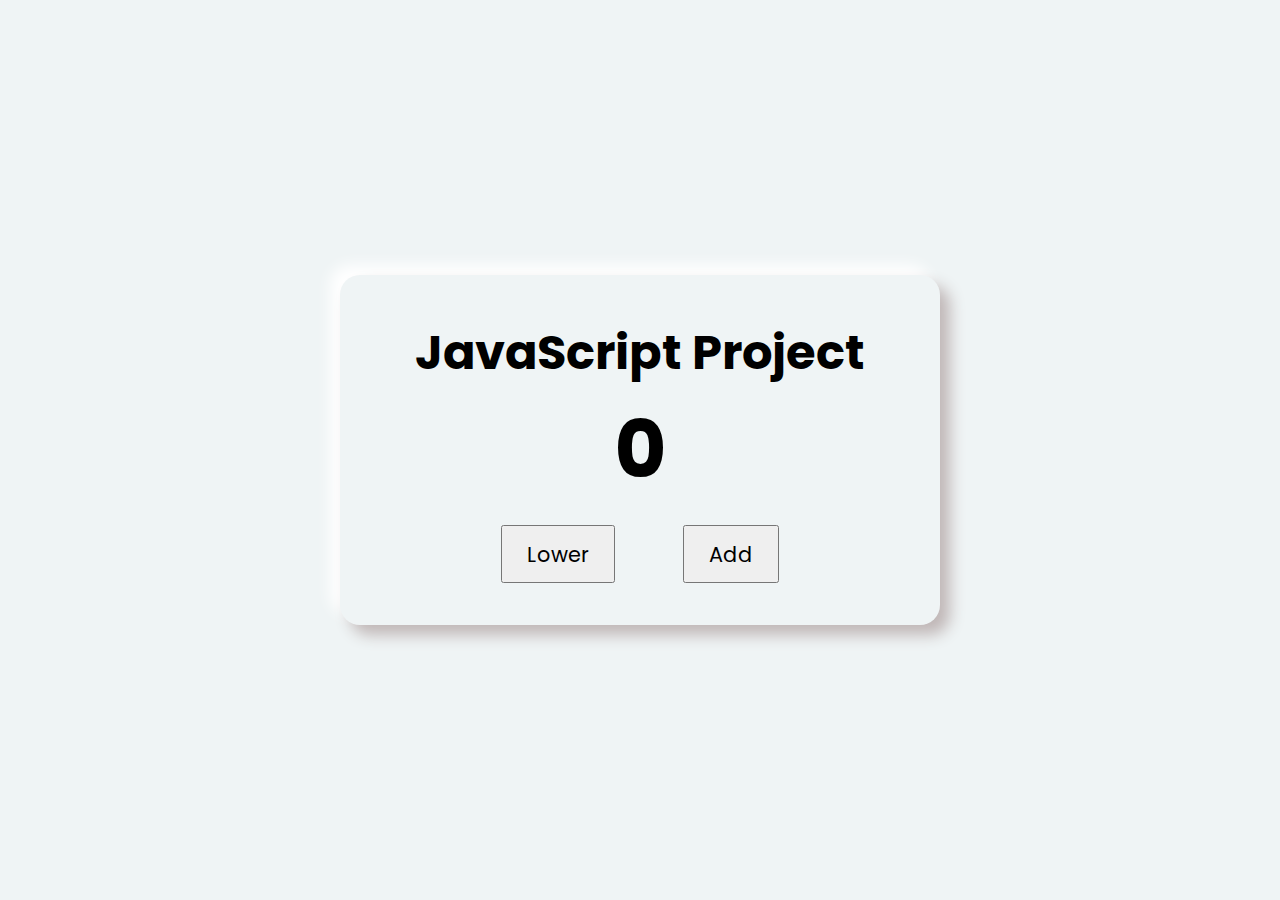
<file: Counter/index.html>
<!DOCTYPE html>
<html lang="en">
<head>
    <meta charset="UTF-8">
    <meta name="viewport" content="
    width=device-width,initial-scale=1.0">
    <meta http-equiv="X-UA-Compatible" content="ie=edge">
    <!--main css-->
    <link rel="stylesheet" href="main.css">
    <title>Counter!</title>
</head>
<body>
    <div class="card">

        <h2 class="name">JavaScript Project</h2>
        <h4 id="counter">0</h4>
        <div class="container">
            <button class="counterBtn prevBtn">Lower</button>
            <button class="counterBtn nextBtn">Add</button>
        </div>
    </div>

<!--script js-->
<script src="app.js"></script>
</body>

</html>
</file>
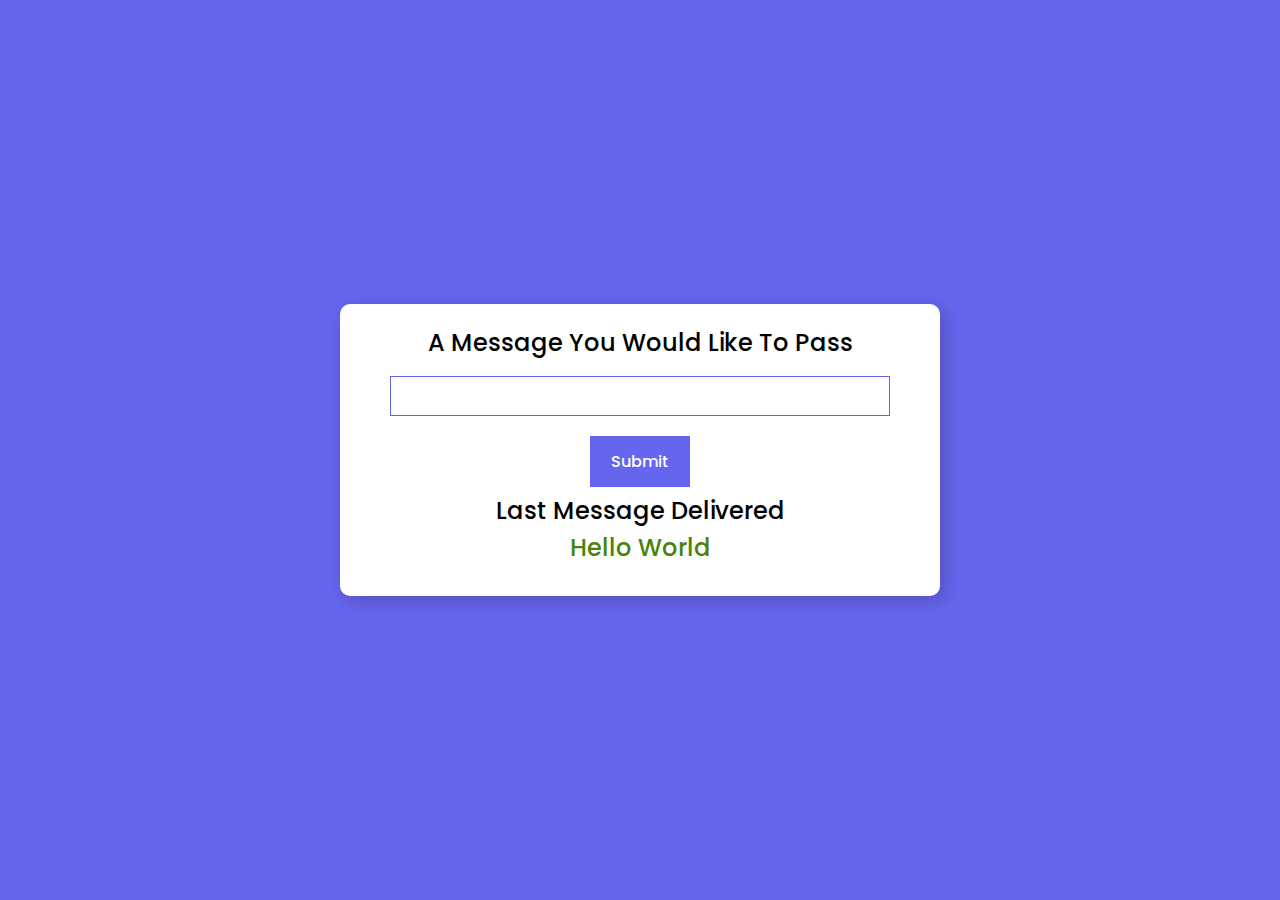
<file: Message Passing/index.html>
<!DOCTYPE html>
<html lang="en">
<head>
    <meta charset="UTF-8">
    <meta name="viewport" content="width=device-width,initial-scale=1.0">
    <meta http-equiv="X-UA-Compatible" content="ie=edge">
    <!--main css-->
    <link rel="stylesheet" href="main.css">
    <title>Pass The Message</title>
</head>

<body>
    <div class="container">
        <h4>A Message You Would Like To Pass</h4>

        <form id="message-form">
            <input type="text" name="" id="message" class="box">
            <input type="submit" name="" id="submitBtn" class="button" >
        </form>

        <h5 class="feedback">Please enter a value to pass</h5>
        <h4 class="">Last Message Delivered</h4>
        <h4 class="message-content">Hello World</h4>




    </div>

<!--script js-->
<script src="app.js"></script>
</body>
</html>
</file>
<file: Counter/main.css>
@import url("https://fonts.googleapis.com/css2?family=Poppins:ital,wght@0,500;1,100&display=swap");

*{
    margin: 0;
    padding: 0;
    box-sizing: border-box;
    font-family: 'Poppins',sans-serif;
}
body,html{
    display: grid;
    min-height:100%;
    place-items: center;
    background-color: #EFF4F5;
}
.card{
    width: 600px;
    height: 350px;
    box-shadow: 10px 10px 15px rgb(192,183,183),-10px -10px 15px white;
    display: flex;
    flex-direction: column;
    justify-content: center;
    align-items: center;
    border-radius: 20px;
}
.name{
  font-size: 3rem;
}
#counter{
    font-size: 5rem;
    margin-bottom: 1rem;
}
.prevBtn,.nextBtn{
    font-size: 1.3rem;
    outline: none;
    padding: 0.7rem 1.5rem;
    cursor: pointer;
    margin: 0 2rem;
}
</file>
<file: Message Passing/main.css>
@import url("https://fonts.googleapis.com/css2?family=Poppins:ital,wght@0,500;1,100&display=swap");
*{
    margin: 0;
    padding: 0;
    box-sizing: border-box;
    font-family: 'Poppins',sans-serif;
}
body,html{
    background-color: #6665ee;
    display: grid;
    height: 100%;
    place-items: center;
}

h4{
    font-size: 1.5rem;
    margin-bottom: .5rem;
    font-family: inherit;
    font-weight: 500;
    line-height: 1.2;
    text-transform: capitalize;
}

.container{
    width:600px;
    background: #fff;
    padding: 25px 30px;
    border-radius: 10px;
    box-shadow: 5px 5px 20px rgba(0,0,0,0.2);
    display: flex;
    flex-direction: column;
    justify-content: center;
    align-items: center;
    text-align: center;
}

form{
    display: flex;
    flex-direction: column;
    justify-content: center;
    align-items: center;
    text-align: center;
    width: 100%;
}
form input{
    margin: 10px 0;
    outline: none;
    border: 1px solid #6665ee;
}
form input.box{
    width: 500px;
    height: 40px;
    font-size: 1.2rem;
    padding: 0 10px;
}
form input.button{
    font-size: 1rem;
    padding: 12px 20px;
    background-color: #6665ee;
    color: #fff;
    font-weight: 500;
    cursor: pointer;
}
h5{
    background-color: #FFD4CD;
    font-size: 1.2rem;
    width: 100%;
    padding: 10px 0;
}
.feedback{
    display: none;
}
.show{
    display:block ;
}
.message-content{
    color: #4B830A;
}
</file>
